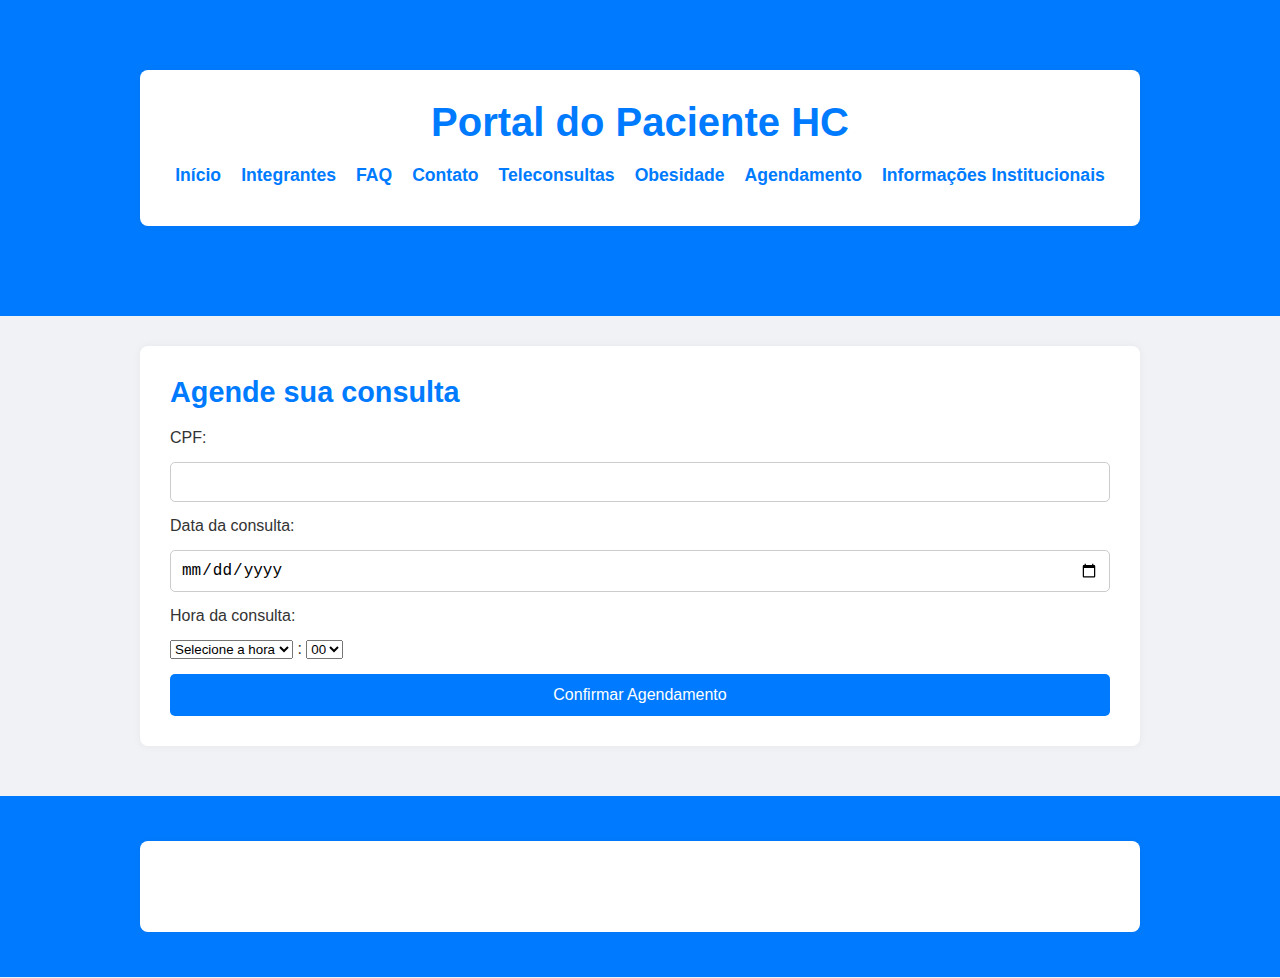
<file: Portal-do-Paciente-HC/agendamento.html>
<!DOCTYPE html>
<html lang="pt-br">
<head>
  <meta charset="UTF-8">
  <meta name="viewport" content="width=device-width, initial-scale=1.0">
  <title>Agendamento - Portal do Paciente HC</title>
  <link rel="stylesheet" href="../css/styles.css">
</head>
<body>
  <header>
    <div class="container">
      <h1>Portal do Paciente HC</h1>
      <nav aria-label="Menu principal">
        <ul>
          <li><a href="index.html">Início</a></li>
          <li><a href="integrantes.html">Integrantes</a></li>
          <li><a href="faq.html">FAQ</a></li>
          <li><a href="contato.html">Contato</a></li>
          <li><a href="teleconsultas.html">Teleconsultas</a></li>
          <li><a href="obesidade.html">Obesidade</a></li>
          <li><a href="agendamento.html">Agendamento</a></li>
          <li><a href="informacoes-institucionais.html">Informações Institucionais</a></li>
        </ul>
      </nav>
    </div>
  </header>

  <main class="container">
    <h2>Agende sua consulta</h2>
    <form action="agendar_consulta.php" method="POST">
      <label for="cpf">CPF:</label>
      <input type="text" id="cpf" name="cpf" required>
  
      <label for="data">Data da consulta:</label>
      <input type="date" id="data" name="data" required>
  
      <label for="hora">Hora da consulta:</label>
      <div class="hora-container">
        <select id="hora" name="hora" required>
          <option value="">Selecione a hora</option>
          <option value="08">08:00</option>
          <option value="09">09:00</option>
          <option value="10">10:00</option>
          <option value="11">11:00</option>
          <option value="12">12:00</option>
          <option value="13">13:00</option>
          <option value="14">14:00</option>
          <option value="15">15:00</option>
          <option value="16">16:00</option>
          <option value="17">17:00</option>
          <option value="18">18:00</option>
          <option value="19">19:00</option>
          <option value="20">20:00</option>
        </select>
  
        <span>:</span>
  
        <select id="minuto" name="minuto" required>
          <option value="">00</option>
          <option value="15">15</option>
          <option value="30">30</option>
          <option value="45">45</option>
        </select>
      </div>
  
      <button type="submit">Confirmar Agendamento</button>
    </form>
  </main>
  
  <footer>
    <div class="container">
      <p>&copy; 2025 Portal do Paciente HC. Todos os direitos reservados.</p>
    </div>
  </footer>
</body>
</html>
</file>
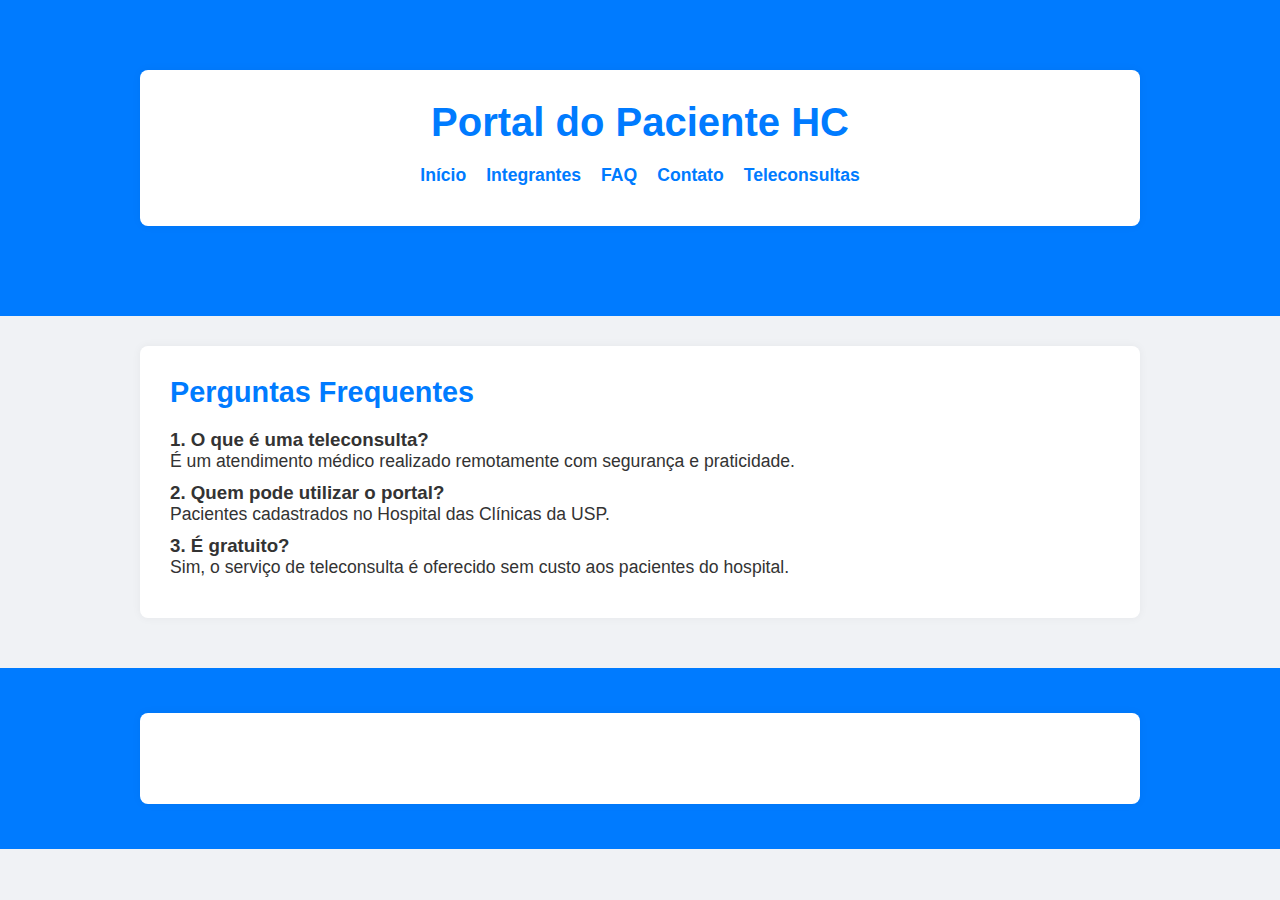
<file: Portal-do-Paciente-HC/faq.html>
<!DOCTYPE html>
<html lang="pt-br">
<head>
  <meta charset="UTF-8" />
  <meta name="viewport" content="width=device-width, initial-scale=1.0" />
  <title>FAQ - Portal do Paciente HC</title>
  <link rel="stylesheet" href="../css/styles.css" />
</head>
<body>
  <header>
    <div class="container">
      <h1>Portal do Paciente HC</h1>
      <nav aria-label="Menu principal">
        <ul>
          <li><a href="index.html">Início</a></li>
          <li><a href="integrantes.html">Integrantes</a></li>
          <li><a href="faq.html">FAQ</a></li>
          <li><a href="contato.html">Contato</a></li>
          <li><a href="teleconsultas.html">Teleconsultas</a></li>
        </ul>
      </nav>
    </div>
  </header>

  <main class="container">
    <h2>Perguntas Frequentes</h2>
    <h3>1. O que é uma teleconsulta?</h3>
    <p>É um atendimento médico realizado remotamente com segurança e praticidade.</p>

    <h3>2. Quem pode utilizar o portal?</h3>
    <p>Pacientes cadastrados no Hospital das Clínicas da USP.</p>

    <h3>3. É gratuito?</h3>
    <p>Sim, o serviço de teleconsulta é oferecido sem custo aos pacientes do hospital.</p>
  </main>

  <footer>
    <div class="container">
      <p>&copy; 2025 Portal do Paciente HC. Todos os direitos reservados.</p>
    </div>
  </footer>
</body>
</html>
</file>
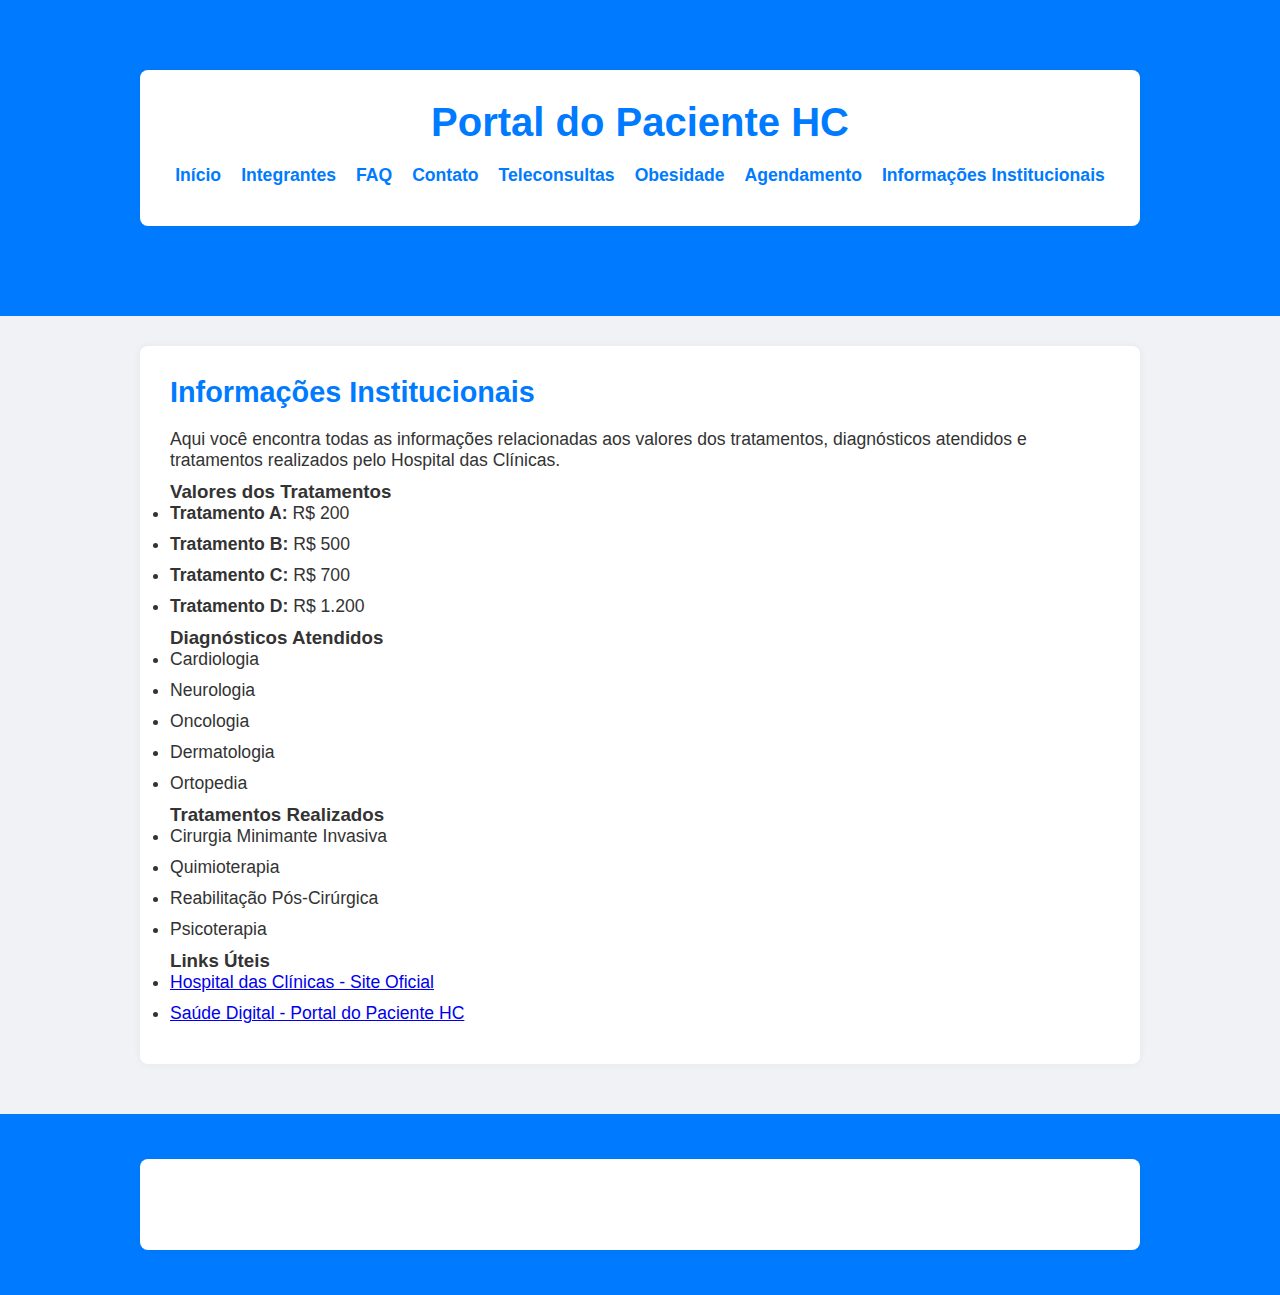
<file: Portal-do-Paciente-HC/informacoes-institucionais.html>
<!DOCTYPE html>
<html lang="pt-br">
<head>
  <meta charset="UTF-8">
  <meta name="viewport" content="width=device-width, initial-scale=1.0">
  <title>Informações Institucionais - Portal do Paciente HC</title>
  <link rel="stylesheet" href="../css/styles.css">
</head>
<body>
  <header>
    <div class="container">
      <h1>Portal do Paciente HC</h1>
      <nav aria-label="Menu principal">
        <ul>
          <li><a href="index.html">Início</a></li>
          <li><a href="integrantes.html">Integrantes</a></li>
          <li><a href="faq.html">FAQ</a></li>
          <li><a href="contato.html">Contato</a></li>
          <li><a href="teleconsultas.html">Teleconsultas</a></li>
          <li><a href="obesidade.html">Obesidade</a></li>
          <li><a href="agendamento.html">Agendamento</a></li>
          <li><a href="informacoes-institucionais.html">Informações Institucionais</a></li>
        </ul>
      </nav>
    </div>
  </header>

  <main class="container">
    <section class="info-section">
      <h2>Informações Institucionais</h2>
      <p>Aqui você encontra todas as informações relacionadas aos valores dos tratamentos, diagnósticos atendidos e tratamentos realizados pelo Hospital das Clínicas.</p>

      <div class="info-box">
        <h3>Valores dos Tratamentos</h3>
        <ul>
          <li><strong>Tratamento A:</strong> R$ 200</li>
          <li><strong>Tratamento B:</strong> R$ 500</li>
          <li><strong>Tratamento C:</strong> R$ 700</li>
          <li><strong>Tratamento D:</strong> R$ 1.200</li>
        </ul>
      </div>

      <div class="info-box">
        <h3>Diagnósticos Atendidos</h3>
        <ul>
          <li>Cardiologia</li>
          <li>Neurologia</li>
          <li>Oncologia</li>
          <li>Dermatologia</li>
          <li>Ortopedia</li>
        </ul>
      </div>

      <div class="info-box">
        <h3>Tratamentos Realizados</h3>
        <ul>
          <li>Cirurgia Minimante Invasiva</li>
          <li>Quimioterapia</li>
          <li>Reabilitação Pós-Cirúrgica</li>
          <li>Psicoterapia</li>
        </ul>
      </div>

      <div class="info-box">
        <h3>Links Úteis</h3>
        <ul>
          <li><a href="https://www.hcfmusp.br" target="_blank">Hospital das Clínicas - Site Oficial</a></li>
          <li><a href="https://www.saudedigital.com" target="_blank">Saúde Digital - Portal do Paciente HC</a></li>
        </ul>
      </div>
    </section>
  </main>

  <footer>
    <div class="container">
      <p>&copy; 2025 Portal do Paciente HC. Todos os direitos reservados.</p>
    </div>
  </footer>
</body>
</html>
</file>
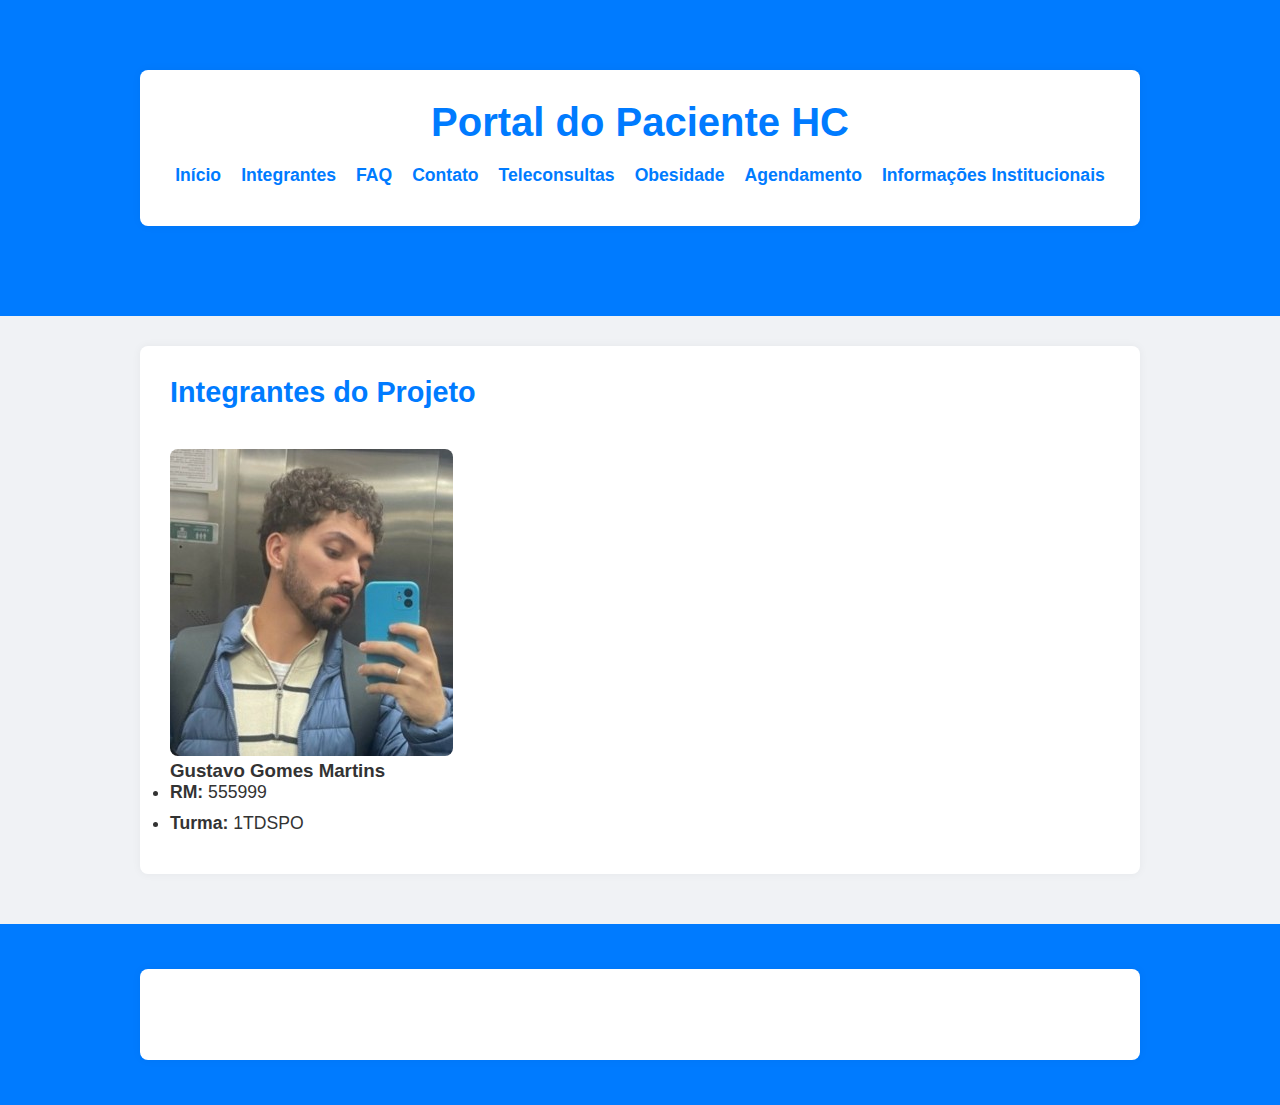
<file: Portal-do-Paciente-HC/integrantes.html>
<!DOCTYPE html>
<html lang="pt-br">
<head>
  <meta charset="UTF-8">
  <meta name="viewport" content="width=device-width, initial-scale=1.0">
  <title>Integrantes - Portal do Paciente HC</title>
  <link rel="stylesheet" href="../css/styles.css">
</head>
<body>
  <header>
    <div class="container">
      <h1>Portal do Paciente HC</h1>
      <nav aria-label="Menu principal">
        <ul>
          <li><a href="index.html">Início</a></li>
          <li><a href="integrantes.html">Integrantes</a></li>
          <li><a href="faq.html">FAQ</a></li>
          <li><a href="contato.html">Contato</a></li>
          <li><a href="teleconsultas.html">Teleconsultas</a></li>
          <li><a href="obesidade.html">Obesidade</a></li>
          <li><a href="agendamento.html">Agendamento</a></li>
          <li><a href="informacoes-institucionais.html">Informações Institucionais</a></li>
        </ul>
      </nav>
    </div>
  </header>

  <main class="container">
    <section class="integrante-section">
      <h2>Integrantes do Projeto</h2>
      <div class="integrante-card">
        <div class="integrante-photo">
          <img src="img/gustavo-gomes-martins.jpg" alt="Gustavo Gomes Martins" class="integrante-img">
        </div>
        <div class="integrante-info">
          <h3>Gustavo Gomes Martins</h3>
          <ul>
            <li><strong>RM:</strong> 555999</li>
            <li><strong>Turma:</strong> 1TDSPO</li>
          </ul>
        </div>
      </div>
    </section>
  </main>

  <footer>
    <div class="container">
      <p>&copy; 2025 Portal do Paciente HC. Todos os direitos reservados.</p>
    </div>
  </footer>
</body>
</html>
</file>
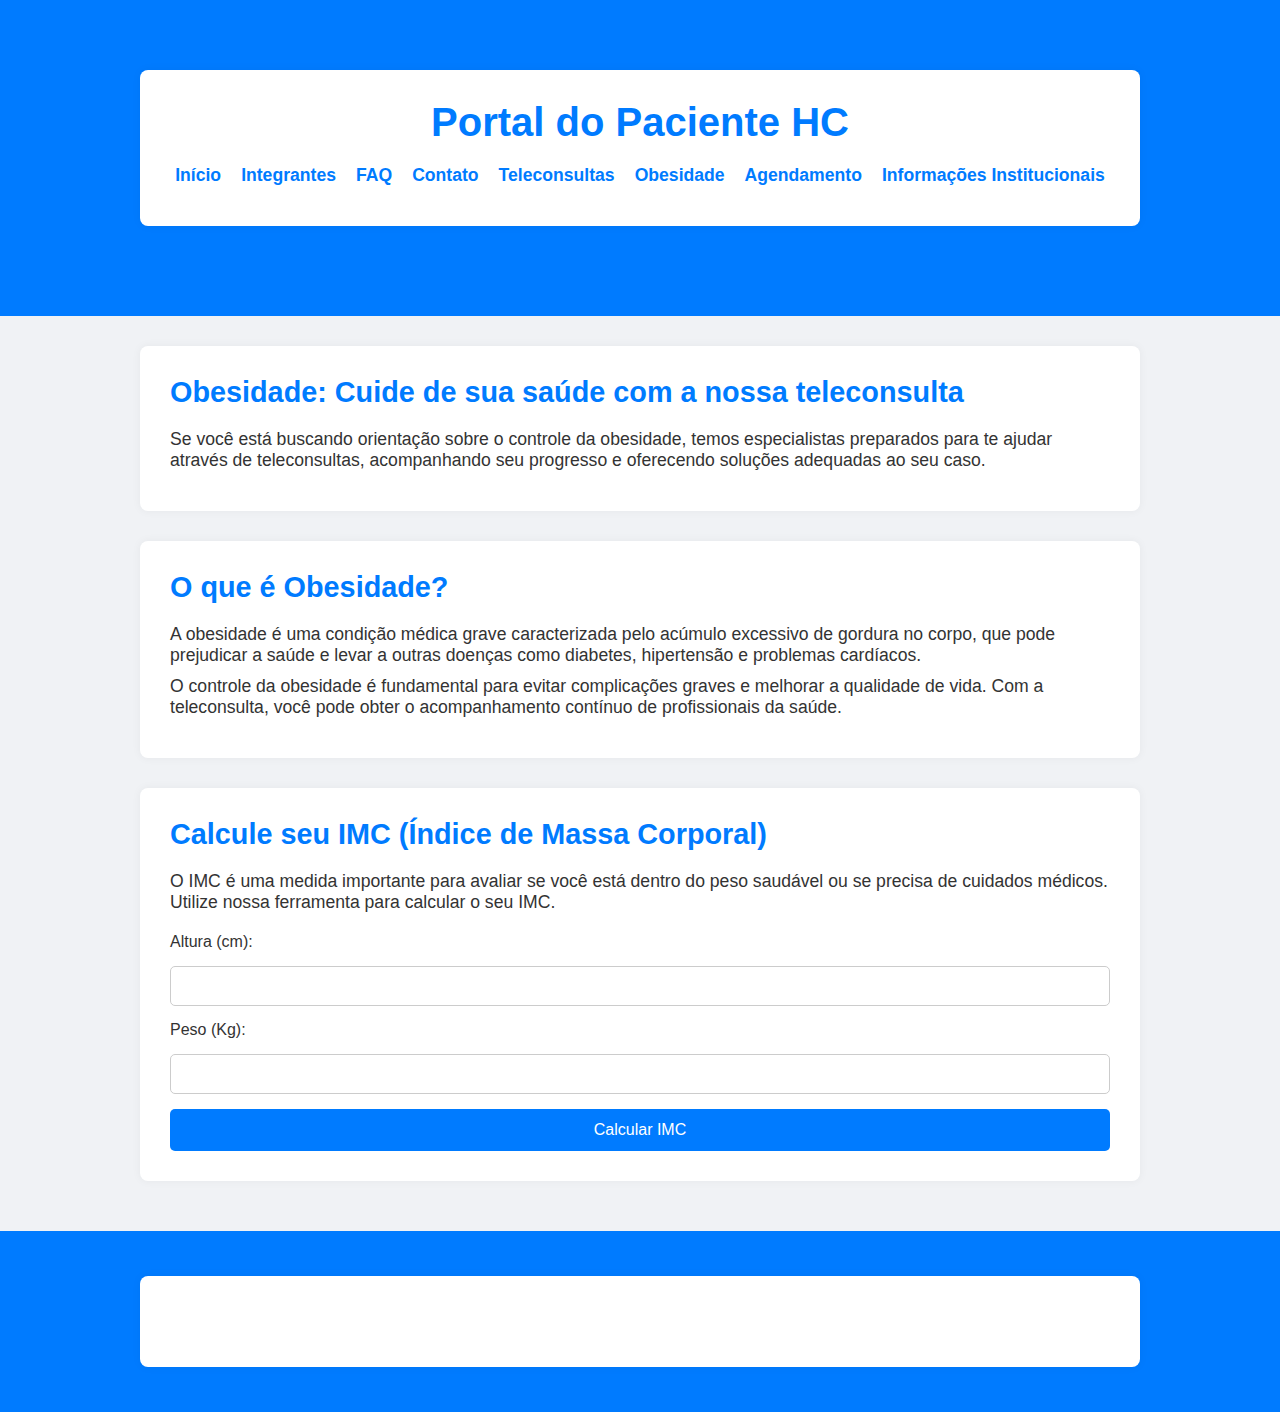
<file: Portal-do-Paciente-HC/obesidade.html>
<!DOCTYPE html>
<html lang="pt-br">
<head>
  <meta charset="UTF-8">
  <meta name="viewport" content="width=device-width, initial-scale=1.0">
  <title>Obesidade - Portal do Paciente HC</title>
  <link rel="stylesheet" href="../css/styles.css">
</head>
<body>
  <header>
    <div class="container header-box">
      <h1>Portal do Paciente HC</h1>
      <nav aria-label="Menu principal">
        <ul>
          <li><a href="index.html">Início</a></li>
          <li><a href="integrantes.html">Integrantes</a></li>
          <li><a href="faq.html">FAQ</a></li>
          <li><a href="contato.html">Contato</a></li>
          <li><a href="teleconsultas.html">Teleconsultas</a></li>
          <li><a href="obesidade.html">Obesidade</a></li>
          <li><a href="agendamento.html">Agendamento</a></li>
          <li><a href="informacoes-institucionais.html">Informações Institucionais</a></li>

        </ul>
      </nav>
    </div>
  </header>

  <main>
    <section class="container">
      <h2>Obesidade: Cuide de sua saúde com a nossa teleconsulta</h2>
      <p>Se você está buscando orientação sobre o controle da obesidade, temos especialistas preparados para te ajudar através de teleconsultas, acompanhando seu progresso e oferecendo soluções adequadas ao seu caso.</p>
    </section>

    <section class="container">
      <h2>O que é Obesidade?</h2>
      <p>A obesidade é uma condição médica grave caracterizada pelo acúmulo excessivo de gordura no corpo, que pode prejudicar a saúde e levar a outras doenças como diabetes, hipertensão e problemas cardíacos.</p>
      <p>O controle da obesidade é fundamental para evitar complicações graves e melhorar a qualidade de vida. Com a teleconsulta, você pode obter o acompanhamento contínuo de profissionais da saúde.</p>
    </section>

    <section class="container">
      <h2>Calcule seu IMC (Índice de Massa Corporal)</h2>
      <p>O IMC é uma medida importante para avaliar se você está dentro do peso saudável ou se precisa de cuidados médicos. Utilize nossa ferramenta para calcular o seu IMC.</p>

      <form>
        <label for="altura">Altura (cm):</label>
        <input type="number" id="altura" name="altura" required>

        <label for="peso">Peso (Kg):</label>
        <input type="number" id="peso" name="peso" required>

        <button type="submit">Calcular IMC</button>
      </form>
    </section>
  </main>

  <footer>
    <div class="container">
      <p>&copy; 2025 Portal do Paciente HC. Todos os direitos reservados.</p>
    </div>
  </footer>
</body>
</html>
</file>
<file: css/styles.css>
* {
    margin: 0;
    padding: 0;
    box-sizing: border-box;
  }
  
  body {
    font-family: 'Segoe UI', Tahoma, Geneva, Verdana, sans-serif;
    background-color: #f0f2f5;
    color: #333;
  }
  
  header {
    background-color: #007BFF;
    padding: 40px 0 60px;
    text-align: center;
  }
  
  .header-box {
    background-color: white;
    padding: 30px;
    border-radius: 10px;
    box-shadow: 0 2px 8px rgba(0, 0, 0, 0.1);
    max-width: 900px;
    margin: 0 auto;
  }
  
  header h1 {
    font-size: 2.5rem;
    color: #007BFF;
    margin-bottom: 20px;
  }
  
  nav ul {
    list-style: none;
    display: flex;
    justify-content: center;
    flex-wrap: wrap;
    gap: 20px;
    padding: 0;
  }
  
  nav ul li a {
    color: #007BFF;
    text-decoration: none;
    font-size: 1.1rem;
    font-weight: bold;
  }
  
  nav ul li a:hover {
    text-decoration: underline;
  }
  
  .container {
    max-width: 1000px;
    margin: 30px auto;
    background-color: white;
    padding: 30px;
    border-radius: 8px;
    box-shadow: 0 0 10px rgba(0, 0, 0, 0.05);
  }
  
  h2 {
    color: #007BFF;
    margin-bottom: 20px;
    font-size: 1.8rem;
  }
  
  p, li {
    font-size: 1.1rem;
    margin-bottom: 10px;
  }
  
  img {
    max-width: 100%;
    height: auto;
    margin-top: 20px;
    border-radius: 8px;
  }
  
  form {
    display: flex;
    flex-direction: column;
    gap: 15px;
    margin-top: 20px;
  }
  
  form input,
  form textarea {
    padding: 10px;
    border: 1px solid #ccc;
    border-radius: 5px;
    font-size: 1rem;
  }
  
  form button {
    background-color: #007BFF;
    color: white;
    border: none;
    padding: 12px;
    font-size: 1rem;
    border-radius: 5px;
    cursor: pointer;
    transition: 0.3s;
  }
  
  form button:hover {
    background-color: #0056b3;
  }
  
  footer {
    background-color: #007BFF;
    color: white;
    text-align: center;
    padding: 15px 0;
    margin-top: 50px;
    font-size: 0.95rem;
  }
  
  .cta {
    background-color: #f0f4f8;
    padding: 30px 0;
    text-align: center;
  }
  
  .cta h2 {
    font-size: 2rem;
    color: #007BFF;
    margin-bottom: 10px;
  }
  
  .cta p {
    font-size: 1.2rem;
    margin-bottom: 20px;
  }
  
  .cta-btn {
    background-color: #007BFF;
    color: white;
    padding: 15px 30px;
    border-radius: 5px;
    font-size: 1.2rem;
    text-decoration: none;
  }
  
  .cta-btn:hover {
    background-color: #0056b3;
  }
  
  .social-links {
    background-color: #ffffff;
    padding: 20px 0;
    text-align: center;
  }
  
  .social-icons a {
    margin: 0 15px;
  }
  
  .social-icons img {
    width: 40px;
    height: 40px;
  }
  
  .social-links h2 {
    font-size: 1.8rem;
    color: #007BFF;
    margin-bottom: 15px;
  }
  
  @media (max-width: 768px) {
    nav ul {
      flex-direction: column;
      gap: 10px;
    }
  
    .header-box {
      padding: 20px;
    }
  
    .cta-btn {
      font-size: 1rem;
      padding: 10px 25px;
    }
  
    .social-icons img {
      width: 30px;
      height: 30px;
    }
  }
</file>
